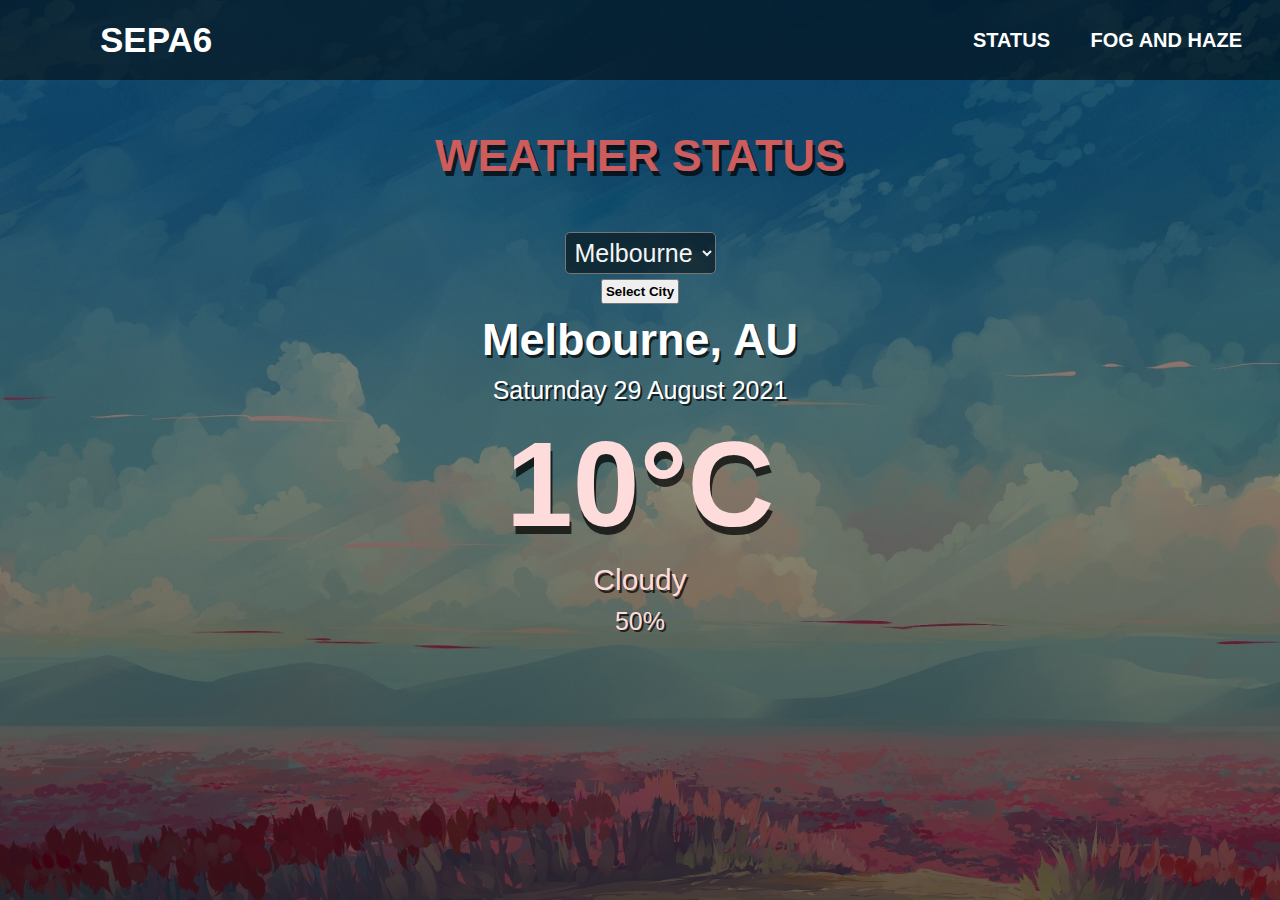
<file: index.html>
<!DOCTYPE html>
<html lang="en">
    <head>
        <meta charset="UTF-8">
        <meta name ="website" content="frontend">
        <meta http-equiv="X-UA-Compatible" content="frontend">
        <title>Weather Website</title>
        <link rel="stylesheet" href="main.css"/>
        <script src="main.js"></script>
    </head>
    <body>
        <div class="app-wrap">
            <nav>
                <label class="logo">SEPA6</label>
                <ul>
                    <li><a href="index.html">Status</a></li>
                    <li><a href="prediction.html">Fog And HAze</a></li>
                </ul>
            </nav>
            
           <header>
               <h1>WEATHER STATUS</h1>
           </header>
           <main>
            <div id="container">
                <form>
                    <select id="select">
                        <option value="Melbourne, au">Melbourne</option>
                        <option value="Sydney">Sydney</option>
                        <option value="Canberra">Canberra</option>
                        <option value="Darwin">Darwin</option>
                        <option value="Brisbane">Brisbane</option>
                        <option value="Adelaide">Adelaide</option>
                        <option value="Hobart">Hobart</option>
                        <option value="Perth">Perth</option>
                    </select>
                    <button id="btn">Select City</button>
                </form>
                </div>

               <section class="location">
                   <div class="city">Melbourne, AU</div>
                   <div class="date">Saturnday 29 August 2021</div>
               </section>
               <div class= "current">
                   <div class="temp">10<span>°C</span></div>
                   <div class="weather">Cloudy</div>
                   <div class="humidity">50%</div>
               </div>
           </main>
        </div>
        <script src="main.js"></script>
    </body>
</html>
</file>
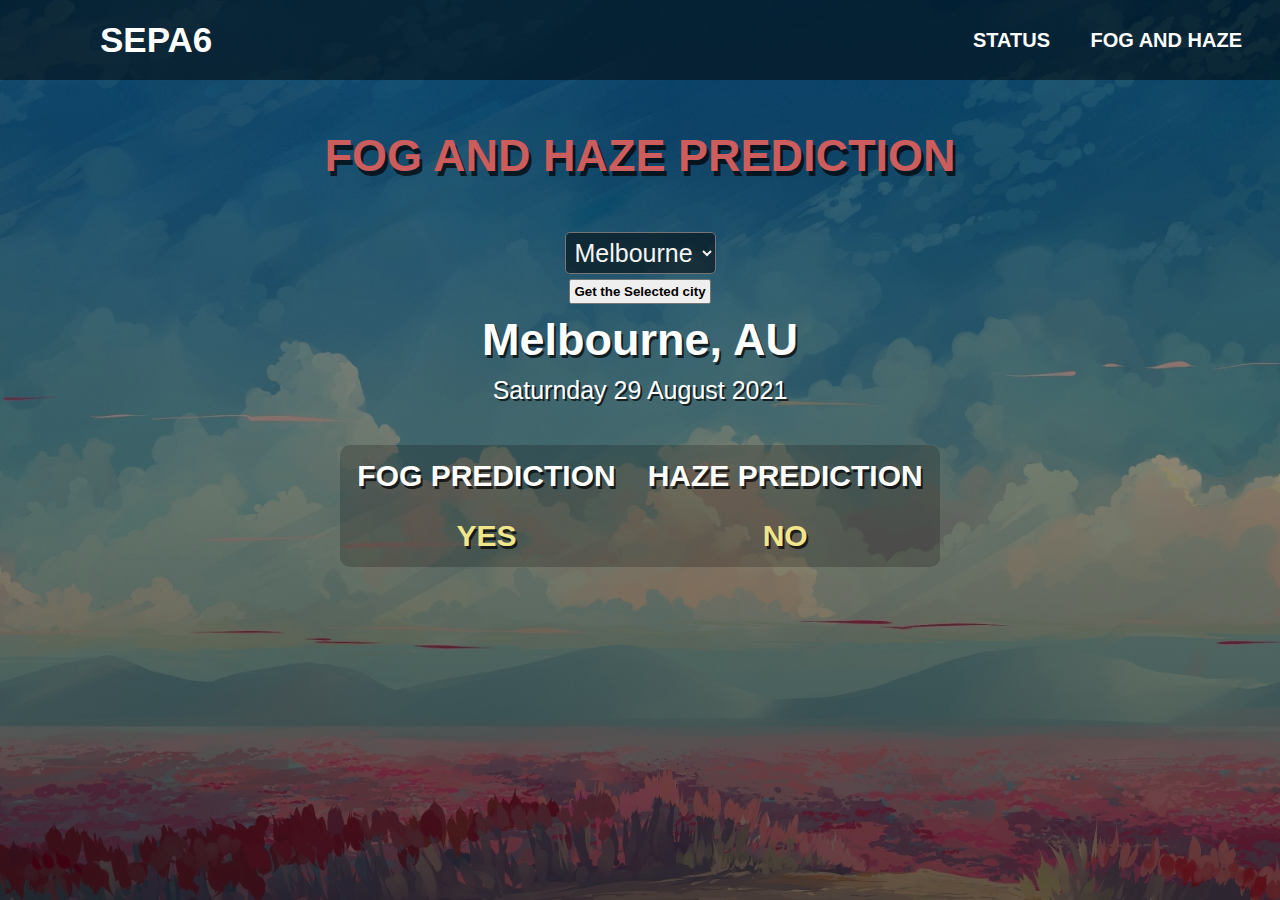
<file: prediction.html>
<!DOCTYPE html>
<html lang="en">
    <head>
        <meta charset="UTF-8">
        <meta name ="website" content="frontend">
        <meta http-equiv="X-UA-Compatible" content="ie-edge">
        <title>Weather Website</title>
        <link rel="stylesheet" href="main.css"/>
    </head>
    <body>
        <div class="app-wrap">
            <nav>
                <label class="logo">SEPA6</label>
                <ul>
                    <li><a href="index.html">Status</a></li>
                    <li><a href="prediction.html">Fog And HAze</a></li>
                </ul>
            </nav>
           <header>
               <h1>FOG AND HAZE PREDICTION</h1>
            </header>
            <main>
             <div id="container">
                 <form>
                     <select id="select">
                         <option value="Melbourne, au">Melbourne</option>
                         <option value="Sydney">Sydney</option>
                         <option value="Canberra">Canberra</option>
                         <option value="Darwin">Darwin</option>
                         <option value="Brisbane">Brisbane</option>
                         <option value="Adelaide">Adelaide</option>
                         <option value="Hobart">Hobart</option>
                         <option value="Perth">Perth</option>
                     </select>
                     <button id="btn">Get the Selected city</button>
                 </form>
                 </div>
 
                <section class="location">
                    <div class="city">Melbourne, AU</div>
                    <div class="date">Saturnday 29 August 2021</div>
                </section>
               <div class= "prediction">
                <table>
                    <theadh>
                    <tr>
                      <th>FOG PREDICTION</th>
                      <th>HAZE PREDICTION</th>
                    </tr>
                </theadh>
                <tbody>
                    <tr>
                      <td>YES</td>
                      <td>NO</td>
                    </tr>
                </tbody>
                  </table>
               </div>
           </main>
        </div>
        <script src="main.js"></script>
    </body>
</html>
</file>
<file: main.css>
*{
    padding: 0;
    margin: 0;
    text-decoration: none;
    list-style: none;
    box-sizing: border-box;
}
label.logo{
    color:white;
    font-size: 35px;
    line-height: 80px;
    padding: 0 100px;
    font-weight: bold;
}
nav {
    background: rgba(0,0,0,0.5);
    height: 80px;
    width: 100%;
}
nav ul{
    float: right;
    margin-right: 20px;
    font-weight: bold;
}
nav ul li{
    display: inline-block;
    line-height: 80px;
    margin: 0 5px;
    transition: 1s;
}
nav ul li a{
    color: white;
    font-size: 20px;
    padding: 7px 13px;
    border-radius: 3px;
    text-transform: uppercase;
}
a:hover{
    background-color: indianred;
    transition: .5s;
}
body {
    font-family: 'Montserrat', sans-serif;
    background-image: url('bg.jpg');
    background-size: cover;
    background-position: top center;
}
.app-wrap{
    display: flex;
    flex-direction: column;
    min-height: 100vh;
    background-image: linear-gradient(to bottom, rgba(0,0,0,0.3), rgba(0,0,0,0.6));
}
header{
    display: flex;
    justify-content: center;
    align-items: center;
    padding: 50px 20px 20px;
}

main {
    flex: 1 1 100%;
    padding: 25px 25px 50px;
    display: flex;
    flex-direction: column;
    align-items: center;
    text-align: center;
}
.location .city {
    color:white;
    font-size: 45px;
    font-weight: bold;
    margin-bottom: 10px;
    text-shadow:  2px 3px rgba(0,0,0,0.7);
}
.location .date {
    color:white;
    font-size: 25px;
    font-weight: 500;
    margin-bottom: 10px;
    text-shadow:  2px 2px rgba(0,0,0,0.7);
}

.current .temp {
    color:rgb(255, 220, 220);
    font-size: 120px;
    font-weight: 900;
    text-shadow:  2px 8px rgba(0,0,0,0.7);
}
.current .weather {
    color: rgb(255, 220, 220);
    font-size: 30px;
    font-weight: 500;
    margin: 10px 0px;
    text-shadow:  2px 3px rgba(0,0,0,0.7);
}
.current .humidity {
    color:rgb(255, 220, 220);
    font-size: 25px;
    font-weight: 500;
    text-shadow:  2px 2px rgba(0,0,0,0.7);
}
h1 {
    color:indianred;
    font-weight: 800;
    font-size: 45px;
    text-shadow:  3px 5px rgba(0,0,0,0.7);
}
.prediction{
    margin: 30px 0px;
}
table {
    background-color: rgba(0,0,1,0.2);
    color: #ffffff;
    text-align: center;
    border-radius:10px ;
}
th,td {
    padding: 12px 15px;
    font-size: 30px ;
    text-shadow:  2px 3px rgba(0,0,0,0.7);
}
td {
    color: khaki;
    font-weight: 900;
}

select {
    background-color: rgba(0,0,0,0.5);
    display: flex;
    flex-direction: column;
    align-items: center;
    text-align: center;
    float: center;
    border-radius: 5px;
    font-size: 25px;
    margin: 5px;
    color:whitesmoke;
    padding: 5px;
    cursor: pointer;
}
option {
    background: rgba(0,0,0,0.5);
}
#btn{
    padding: 3px;
    font-weight: bold;
    margin:0px 0px 10px 0px;
    cursor: pointer;

    
}
</file>
